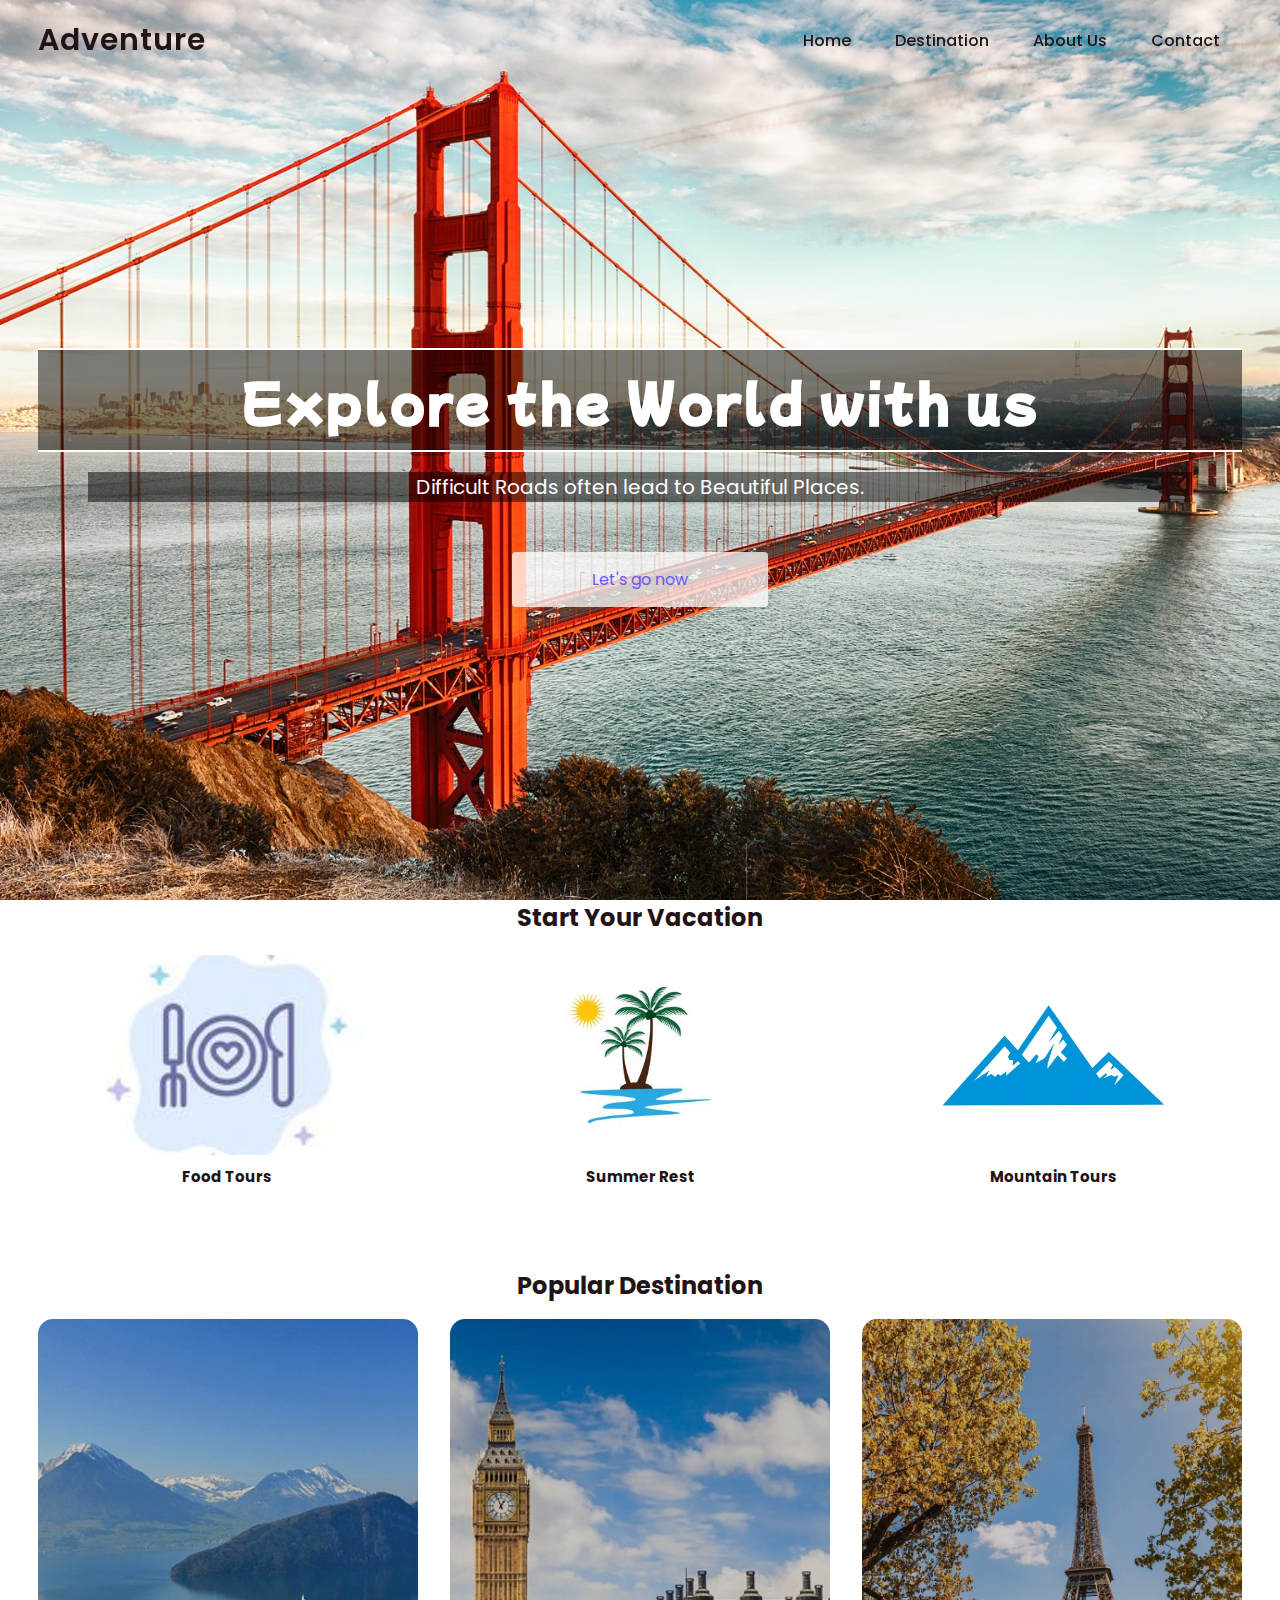
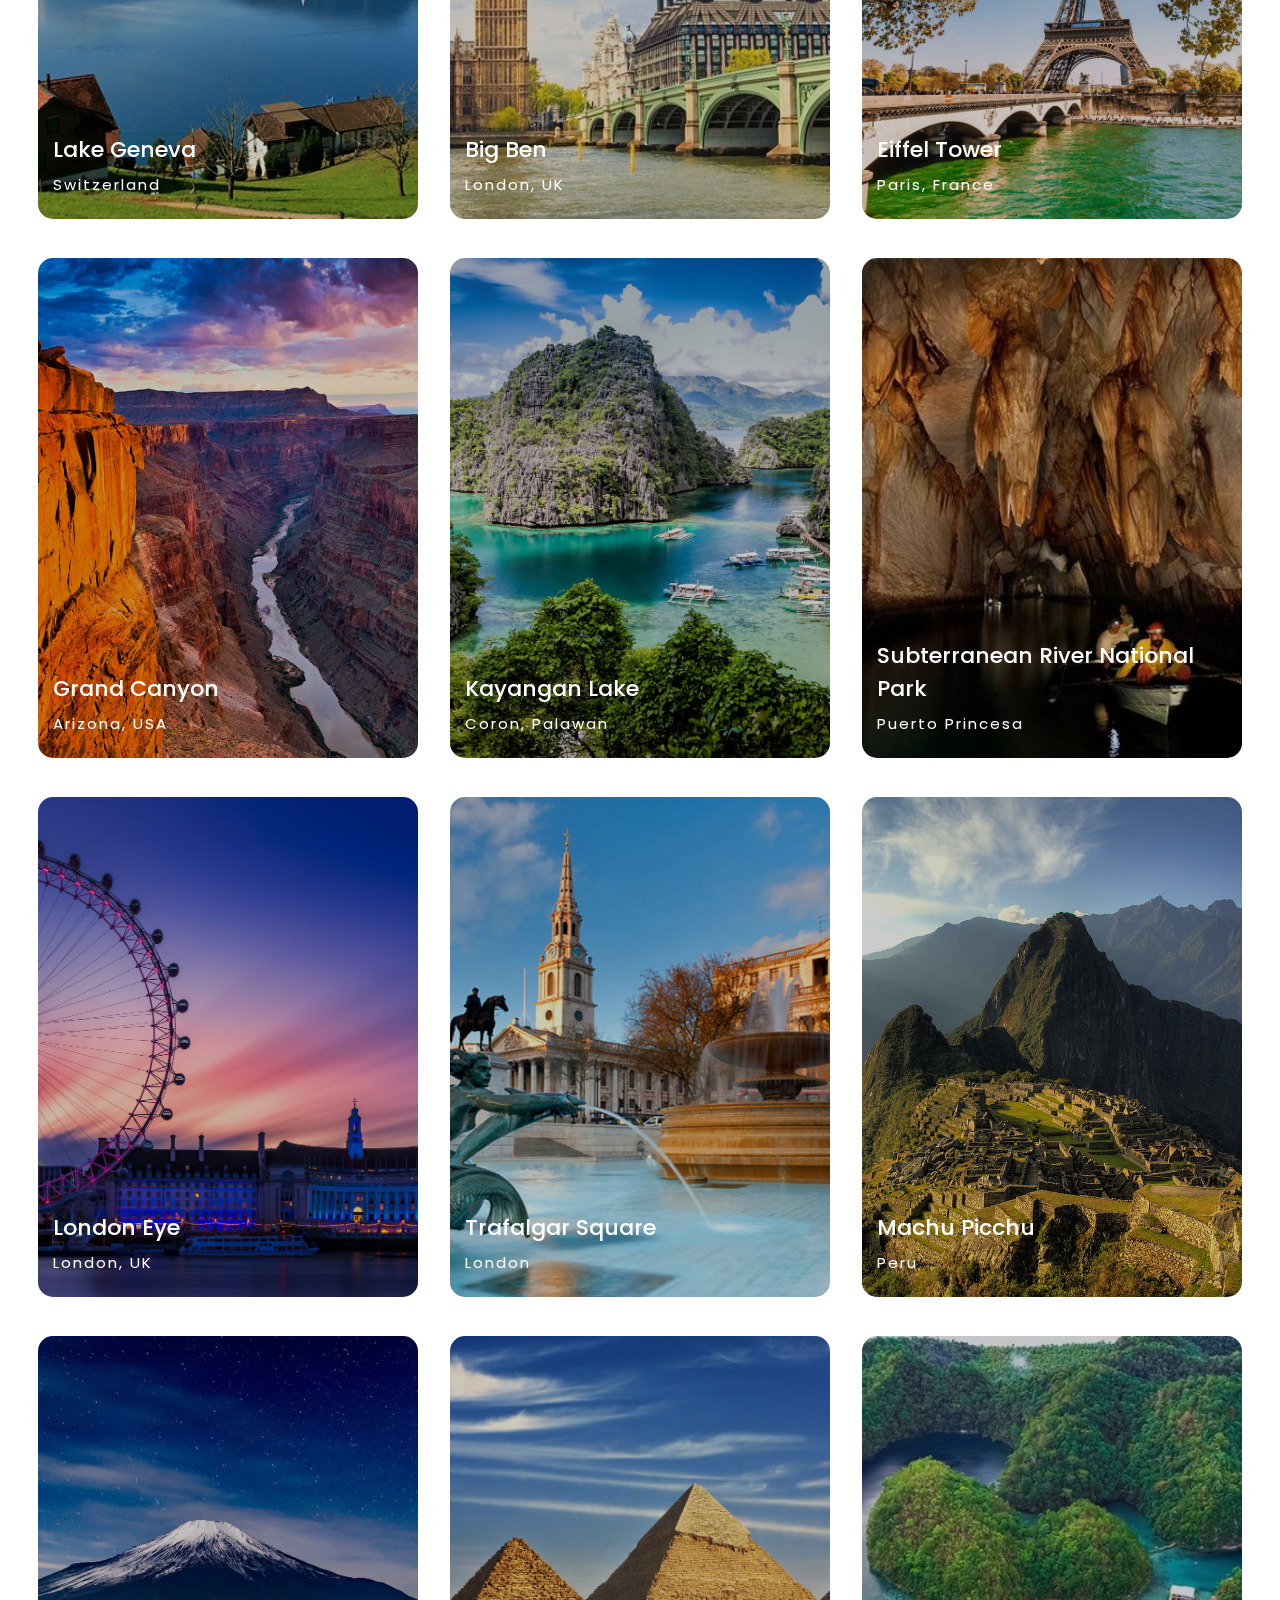
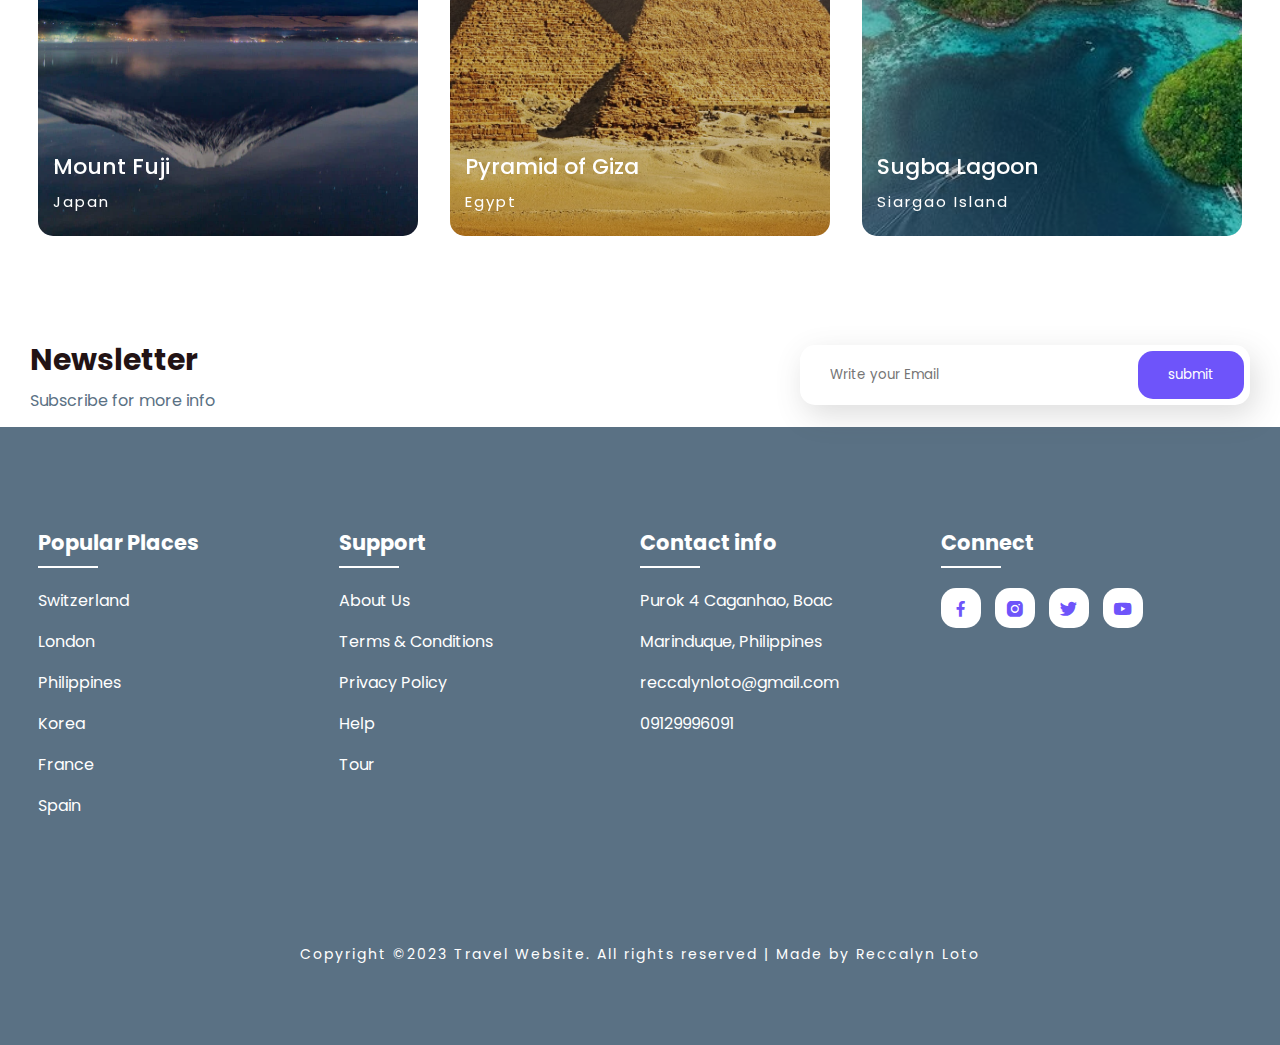
<file: index.html>
<!DOCTYPE html>
<html>
<head>
  <title>adventure</title>
  <meta charset="utf-8">
  <meta name="viewport" content="width=device-width, initial-scale=1.0">
  <link rel="stylesheet" type="text/css" 
  href="css/style.css">

  <link rel="stylesheet"
  href="https://unpkg.com/boxicons@latest/css/boxicons.min.css">

  <link rel="preconnect" href="https://fonts.googleapis.com">
  <link rel="preconnect" href="https://fonts.gstatic.com" crossorigin>
  <link href="https://fonts.googleapis.com/css2?family=Mochiy+Pop+One&family=Paytone+One&family=Poppins:ital,wght@0,100;0,200;0,300;0,400;0,700;0,900;1,100;1,200&display=swap" rel="stylesheet">

</head>
<body>
  <!--header--->
  <header>
    <a href="#" class="logo">Adventure</a>
    <div class="bx bx-menu" id="menu-icon"></div>
    <ul class="navbar">
      <li><a href="index.html">Home</a></li>
      <li><a href="destination.html">Destination</a></li>
      <li><a href="about.html">About Us</a></li>
      <li><a href="contact.html">Contact</a></li>
    </ul>
  </header>

  <section class="home" id="home">
    <div class="home-text">
      <h1>Explore the World with us</h1>
      <p>Difficult Roads often lead to Beautiful Places.</p>
      <a href="destination.html" class="home-btn">Let's go now</a>
    </div>
  </section>

  <section class="container">
    <div class="text">
      <h2>Start Your Vacation</h2>
    </div>

    <div class="row-items">
      <div class="container-box">
        <div class="container-img">
          <img src="img/food.jpg">
        </div>
        <h4>Food Tours</h4>
      </div>

      <div class="container-box">
        <div class="container-img">
          <img src="img/beach.jpg">
        </div>
        <h4>Summer Rest</h4>
      </div>

      <div class="container-box">
        <div class="container-img">
          <img src="img/mountain.jpg">
        </div>
        <h4>Mountain Tours</h4>
      </div>
    </div>
  </section>

  <!--destination--->
  <section class="destination" id="destination">
    <div class="title">
      <h2>Popular Destination</h2>
    </div>

    <div class="destination-content">
      <div class="col-content">
        <img src="img/switzerland-lake geneva.jpg">
        <h4>Lake Geneva</h4>
        <p>Switzerland</p>
      </div>

      <div class="col-content">
        <img src="img/big ben1.jpg">
        <h4>Big Ben</h4>
        <p>London, UK</p>
      </div>

      <div class="col-content">
        <img src="img/eiffel.jpg">
        <h4>Eiffel Tower</h4>
        <p>Paris, France</p>
      </div>

      <div class="col-content">
        <img src="img/grand canyon.jpg">
        <h4>Grand Canyon</h4>
        <p>Arizona, USA</p>
      </div>

      <div class="col-content">
        <img src="img/Kayangan Lakes.jpg">
        <h4>Kayangan Lake</h4>
        <p>Coron, Palawan</p>
      </div>

      <div class="col-content">
        <img src="img/puerto.jpg">
        <h4>Subterranean River National Park</h4>
        <p>Puerto Princesa</p>
      </div>

      <div class="col-content">
        <img src="img/london eye.jpg">
        <h4>London Eye</h4>
        <p>London, UK</p>
      </div>

      <div class="col-content">
        <img src="img/london-trafalgar square.jpg">
        <h4>Trafalgar Square</h4>
        <p>London</p>
      </div>

      <div class="col-content">
        <img src="img/Machu_Picchu.jpg">
        <h4>Machu Picchu</h4>
        <p>Peru</p>
      </div>

      <div class="col-content">
        <img src="img/mount fuji.jpg">
        <h4>Mount Fuji</h4>
        <p>Japan</p>
      </div>

      <div class="col-content">
        <img src="img/pyramid.jpg">
        <h4>Pyramid of Giza</h4>
        <p>Egypt</p>
      </div>

      <div class="col-content">
        <img src="img/sugba lagoon.jpg">
        <h4>Sugba Lagoon</h4>
        <p>Siargao Island</p>
      </div>
    </div>
  </section>

  <section class="newsletter">
    <div class="news-text">
      <h2>Newsletter</h2>
      <p>Subscribe for more info</p>
    </div>

    <div class="send">
      <form>
        <input type="email" placeholder="Write your Email" required>
        <input type="submit" value="submit">
      </form>
    </div>
  </section>

  <!-- Footer -->
  <section id="contact">
    <div class="footer">
      <div class="main">
        <div class="list">
          <h4>Popular Places</h4>
          <ul>
            <li><a href="#">Switzerland</a></li>
            <li><a href="#">London</a></li>
            <li><a href="#">Philippines</a></li>
            <li><a href="#">Korea</a></li>
            <li><a href="#">France</a></li>
            <li><a href="#">Spain</a></li>
          </ul>
        </div>

         <div class="list">
          <h4>Support</h4>
          <ul>
            <li><a href="#">About Us</a></li>
            <li><a href="#">Terms & Conditions</a></li>
            <li><a href="#">Privacy Policy</a></li>
            <li><a href="#">Help</a></li>
            <li><a href="#">Tour</a></li>
          </ul>
        </div>

        <div class="list">
          <h4>Contact info</h4>
          <ul>
            <li><a href="#">Purok 4 Caganhao, Boac</a></li>
            <li><a href="#">Marinduque, Philippines</a></li>
            <li><a href="#">reccalynloto@gmail.com</a></li>
            <li><a href="#">09129996091</a></li>
          </ul>
        </div>

        <div class="list">
          <h4>Connect</h4>
          <div class="social">
            <a href="#"><i class="bx bxl-facebook"></i></a>
            <a href="#"><i class="bx bxl-instagram-alt"></i></a>
            <a href="#"><i class="bx bxl-twitter"></i></a>
            <a href="#"><i class="bx bxl-youtube"></i></a>
          </div>
        </div>
      </div>
    </div>

    <div class="end-text">
      <p> Copyright ©2023 Travel Website. All rights reserved | Made by Reccalyn Loto</p>
    </div>
  </section>

  <script type="text/javascript" src="js/script.js"></script>
 
</body>
</html>
</file>
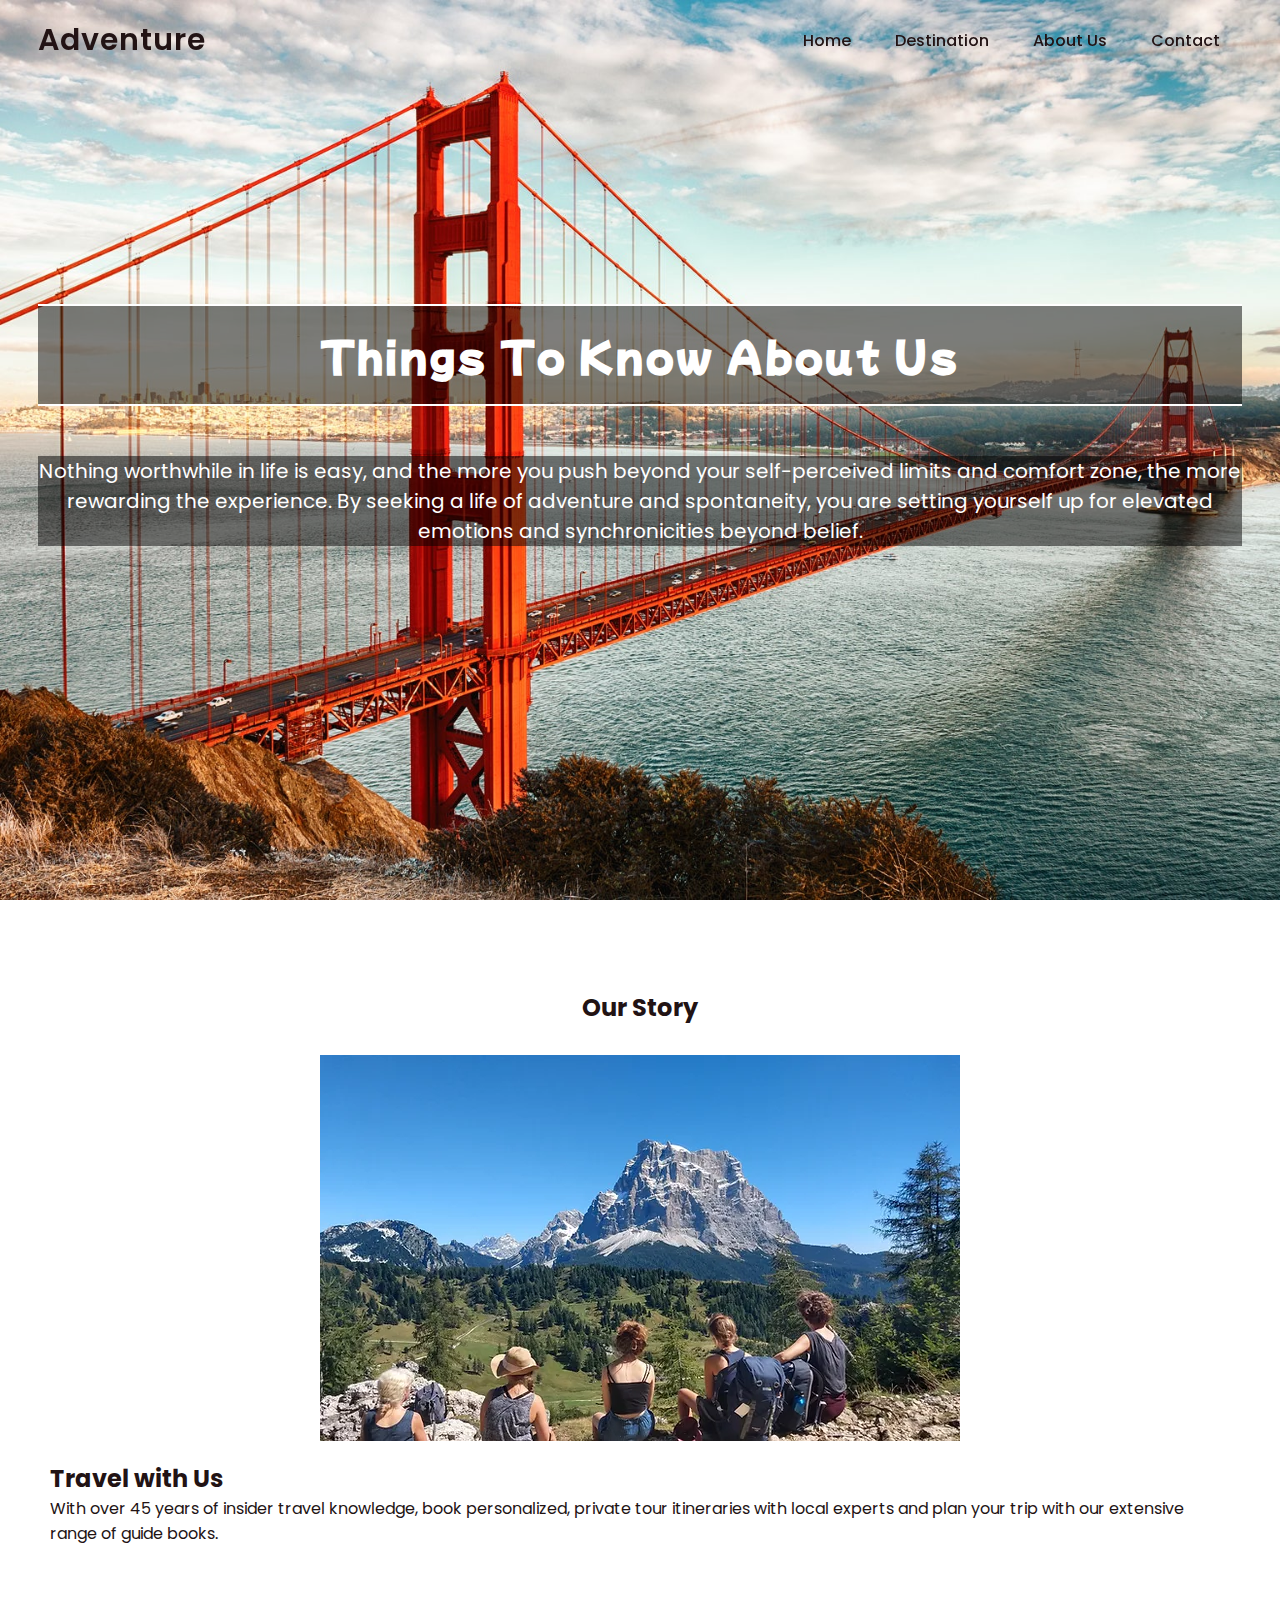
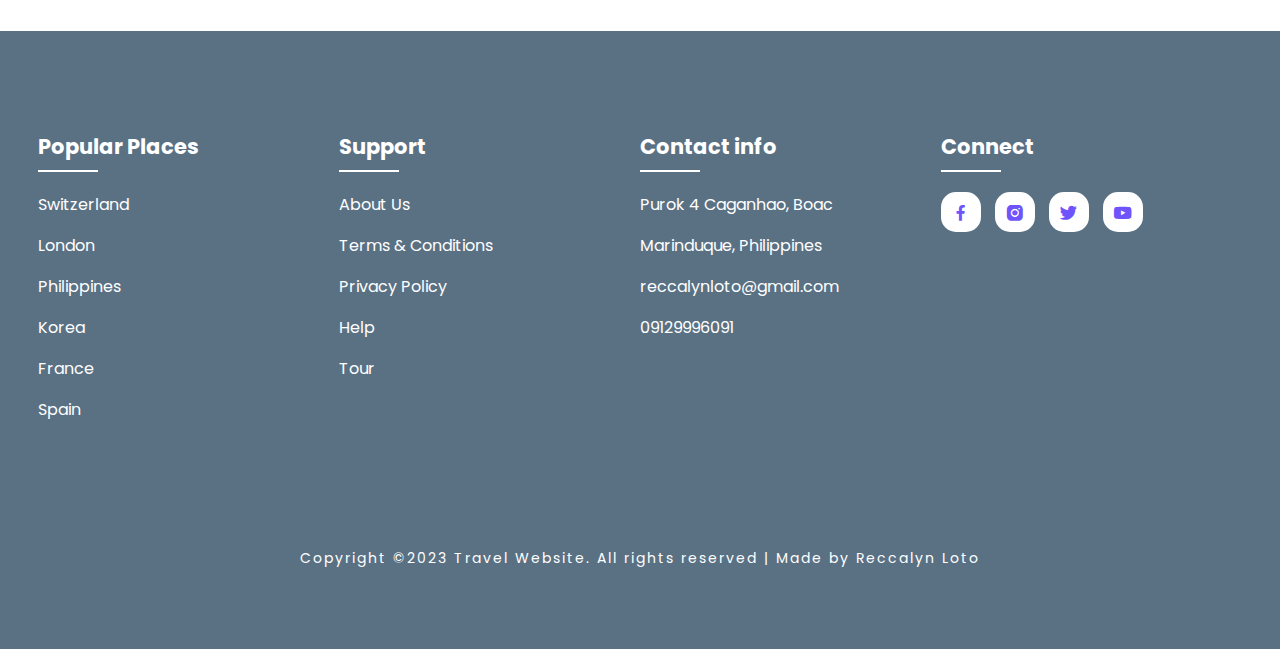
<file: about.html>
<!DOCTYPE html>
<html>
<head>
  <title>About Us</title>
  <meta charset="utf-8">
  <meta name="viewport" content="width=device-width, initial-scale=1.0">
  <link rel="stylesheet" type="text/css" 
  href="css/style.css">

  <link rel="stylesheet"
  href="https://unpkg.com/boxicons@latest/css/boxicons.min.css">

  <link rel="preconnect" href="https://fonts.googleapis.com">
  <link rel="preconnect" href="https://fonts.gstatic.com" crossorigin>
  <link href="https://fonts.googleapis.com/css2?family=Mochiy+Pop+One&family=Paytone+One&family=Poppins:ital,wght@0,100;0,200;0,300;0,400;0,700;0,900;1,100;1,200&display=swap" rel="stylesheet">

</head>
<body>
  <!--header--->
  <header>
    <a href="#" class="logo">Adventure</a>
    <div class="bx bx-menu" id="menu-icon"></div>
    <ul class="navbar">
      <li><a href="index.html">Home</a></li>
      <li><a href="destination.html">Destination</a></li>
      <li><a href="about.html">About Us</a></li>
      <li><a href="contact.html">Contact</a></li>
    </ul>
  </header>

  <section class="about" id="about">
    <div class="about-text">
      <h1>Things To Know About Us</h1>
      <p>Nothing worthwhile in life is easy, and the more you push beyond your self-perceived limits and comfort zone, the more rewarding the experience. By seeking a life of adventure and spontaneity, you are setting yourself up for elevated emotions and synchronicities beyond belief.</p>
    </div>
  </section>

  <section id="about" class="py-4">
    <div class="container">
      <div class="title-wrap">
        <h2 class="lg-title">Our Story</h2>
      </div>

      <div class="about-row">
        <div class="about-left my-2">
          <img src="img/travel.webp" alt="about img">
        </div>  
        <div class="about-right">
          <h2>Travel with Us</h2>
          <p>With over 45 years of insider travel knowledge, book personalized, private tour itineraries with local experts and plan your trip with our extensive range of guide books.</p>
        </div>
      </div>
    </div>
  </section>



  <!-- Footer -->
  <section id="contact">
    <div class="footer">
      <div class="main">
        <div class="list">
          <h4>Popular Places</h4>
          <ul>
            <li><a href="#">Switzerland</a></li>
            <li><a href="#">London</a></li>
            <li><a href="#">Philippines</a></li>
            <li><a href="#">Korea</a></li>
            <li><a href="#">France</a></li>
            <li><a href="#">Spain</a></li>
          </ul>
        </div>

         <div class="list">
          <h4>Support</h4>
          <ul>
            <li><a href="#">About Us</a></li>
            <li><a href="#">Terms & Conditions</a></li>
            <li><a href="#">Privacy Policy</a></li>
            <li><a href="#">Help</a></li>
            <li><a href="#">Tour</a></li>
          </ul>
        </div>

        <div class="list">
          <h4>Contact info</h4>
          <ul>
            <li><a href="#">Purok 4 Caganhao, Boac</a></li>
            <li><a href="#">Marinduque, Philippines</a></li>
            <li><a href="#">reccalynloto@gmail.com</a></li>
            <li><a href="#">09129996091</a></li>
          </ul>
        </div>

        <div class="list">
          <h4>Connect</h4>
          <div class="social">
            <a href="#"><i class="bx bxl-facebook"></i></a>
            <a href="#"><i class="bx bxl-instagram-alt"></i></a>
            <a href="#"><i class="bx bxl-twitter"></i></a>
            <a href="#"><i class="bx bxl-youtube"></i></a>
          </div>
        </div>
      </div>
    </div>

    <div class="end-text">
      <p> Copyright ©2023 Travel Website. All rights reserved | Made by Reccalyn Loto</p>
    </div>
  </section>

  <script type="text/javascript" src="js/script.js"></script>
 
</body>
</html>
</file>
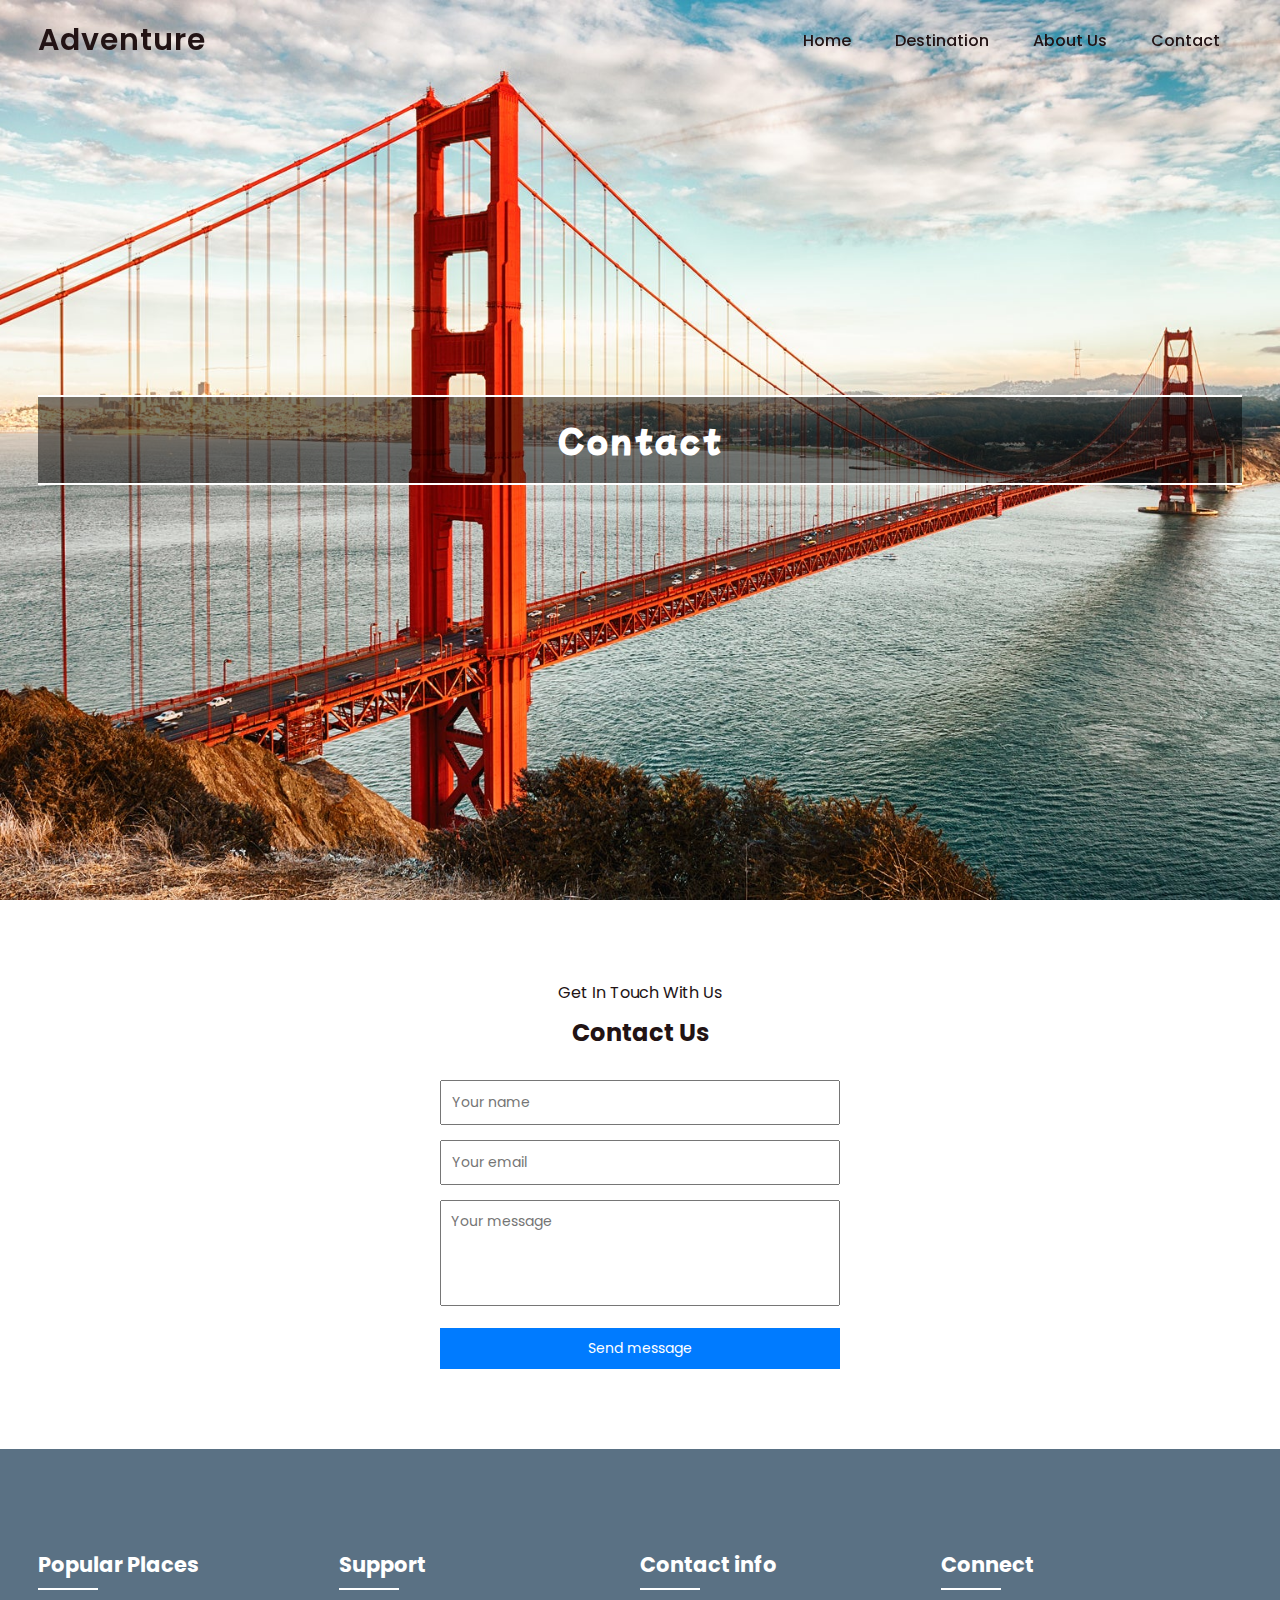
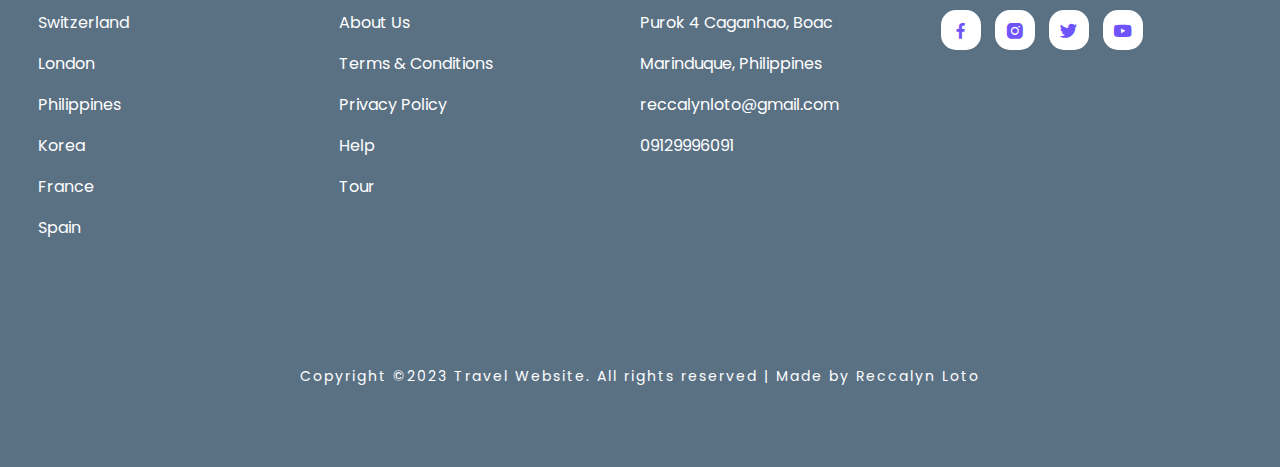
<file: contact.html>
<!DOCTYPE html>
<html>
<head>
  <title>Contact</title>
  <meta charset="utf-8">
  <meta name="viewport" content="width=device-width, initial-scale=1.0">
  <link rel="stylesheet" type="text/css" 
  href="css/style.css">

  <link rel="stylesheet"
  href="https://unpkg.com/boxicons@latest/css/boxicons.min.css">

  <link rel="preconnect" href="https://fonts.googleapis.com">
  <link rel="preconnect" href="https://fonts.gstatic.com" crossorigin>
  <link href="https://fonts.googleapis.com/css2?family=Mochiy+Pop+One&family=Paytone+One&family=Poppins:ital,wght@0,100;0,200;0,300;0,400;0,700;0,900;1,100;1,200&display=swap" rel="stylesheet">

</head>
<body>
  <!--header--->
  <header>
    <a href="#" class="logo">Adventure</a>
    <div class="bx bx-menu" id="menu-icon"></div>
    <ul class="navbar">
      <li><a href="index.html">Home</a></li>
      <li><a href="destination.html">Destination</a></li>
      <li><a href="about.html">About Us</a></li>
      <li><a href="contact.html">Contact</a></li>
    </ul>
  </header>

  <section class="cont" id="cont">
    <div class="cont-text">
      <h1>Contact</h1>
    </div>
  </section>

  <section id="cont" class="py-4">
    <div class="container">
      <div class="title-wrap">
        <span class="sm-title">Get In Touch With Us</span>
        <h2 class="lg-title">Contact Us</h2>
      </div>

      <div class="cont-row">
        <div class="cont-left">
          <form class="cont-form">
            <input type="text" class="form-control" placeholder="Your name">
            <input type="text" class="form-control" placeholder="Your email">
            <textarea rows="4" class="form-control" placeholder="Your message" style="resize: none;"></textarea>
            <input type="submit" class="btn" value="Send message">
          </form>
        </div>  
      </div>
    </div>
  </section>

  <!-- Footer -->
  <section id="contact">
    <div class="footer">
      <div class="main">
        <div class="list">
          <h4>Popular Places</h4>
          <ul>
            <li><a href="#">Switzerland</a></li>
            <li><a href="#">London</a></li>
            <li><a href="#">Philippines</a></li>
            <li><a href="#">Korea</a></li>
            <li><a href="#">France</a></li>
            <li><a href="#">Spain</a></li>
          </ul>
        </div>

         <div class="list">
          <h4>Support</h4>
          <ul>
            <li><a href="#">About Us</a></li>
            <li><a href="#">Terms & Conditions</a></li>
            <li><a href="#">Privacy Policy</a></li>
            <li><a href="#">Help</a></li>
            <li><a href="#">Tour</a></li>
          </ul>
        </div>

        <div class="list">
          <h4>Contact info</h4>
          <ul>
            <li><a href="#">Purok 4 Caganhao, Boac</a></li>
            <li><a href="#">Marinduque, Philippines</a></li>
            <li><a href="#">reccalynloto@gmail.com</a></li>
            <li><a href="#">09129996091</a></li>
          </ul>
        </div>

        <div class="list">
          <h4>Connect</h4>
          <div class="social">
            <a href="#"><i class="bx bxl-facebook"></i></a>
            <a href="#"><i class="bx bxl-instagram-alt"></i></a>
            <a href="#"><i class="bx bxl-twitter"></i></a>
            <a href="#"><i class="bx bxl-youtube"></i></a>
          </div>
        </div>
      </div>
    </div>

    <div class="end-text">
      <p> Copyright ©2023 Travel Website. All rights reserved | Made by Reccalyn Loto</p>
    </div>
  </section>

  <script type="text/javascript" src="js/script.js"></script>
 
</body>
</html>
</file>
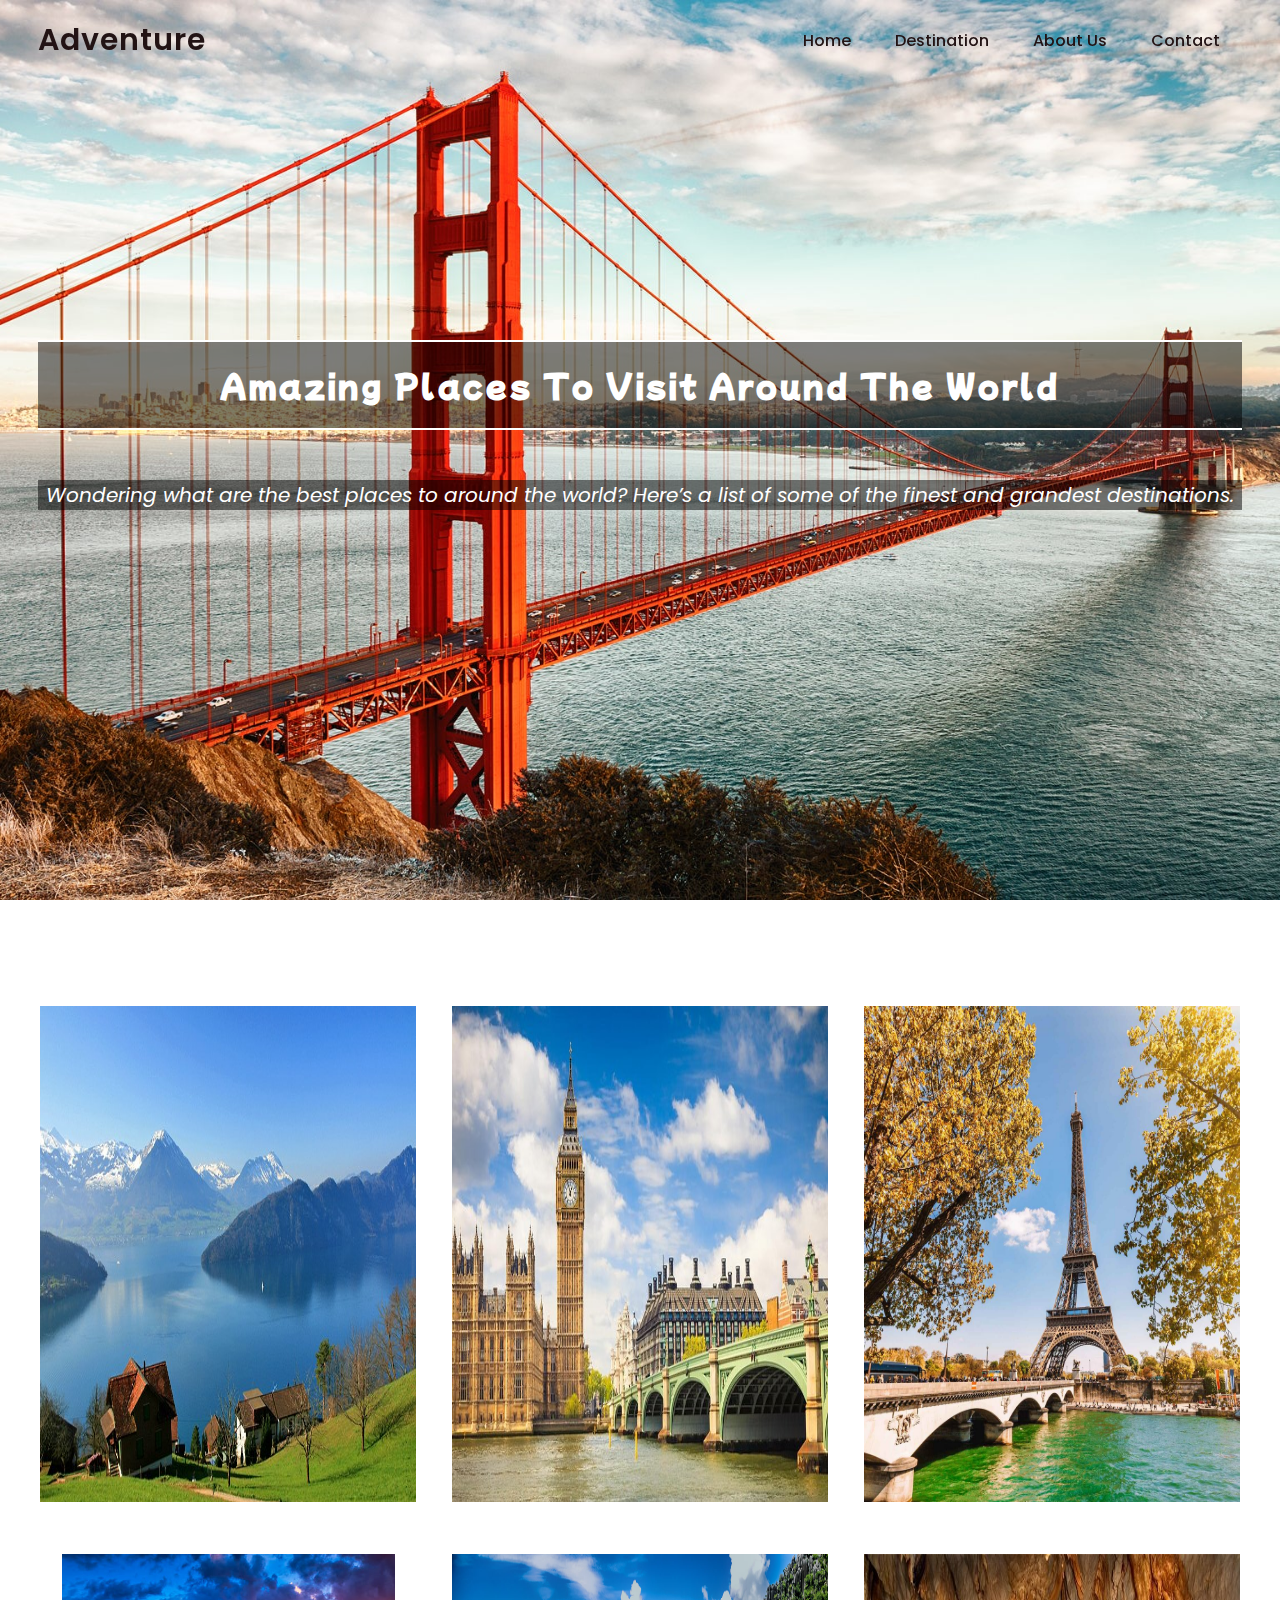
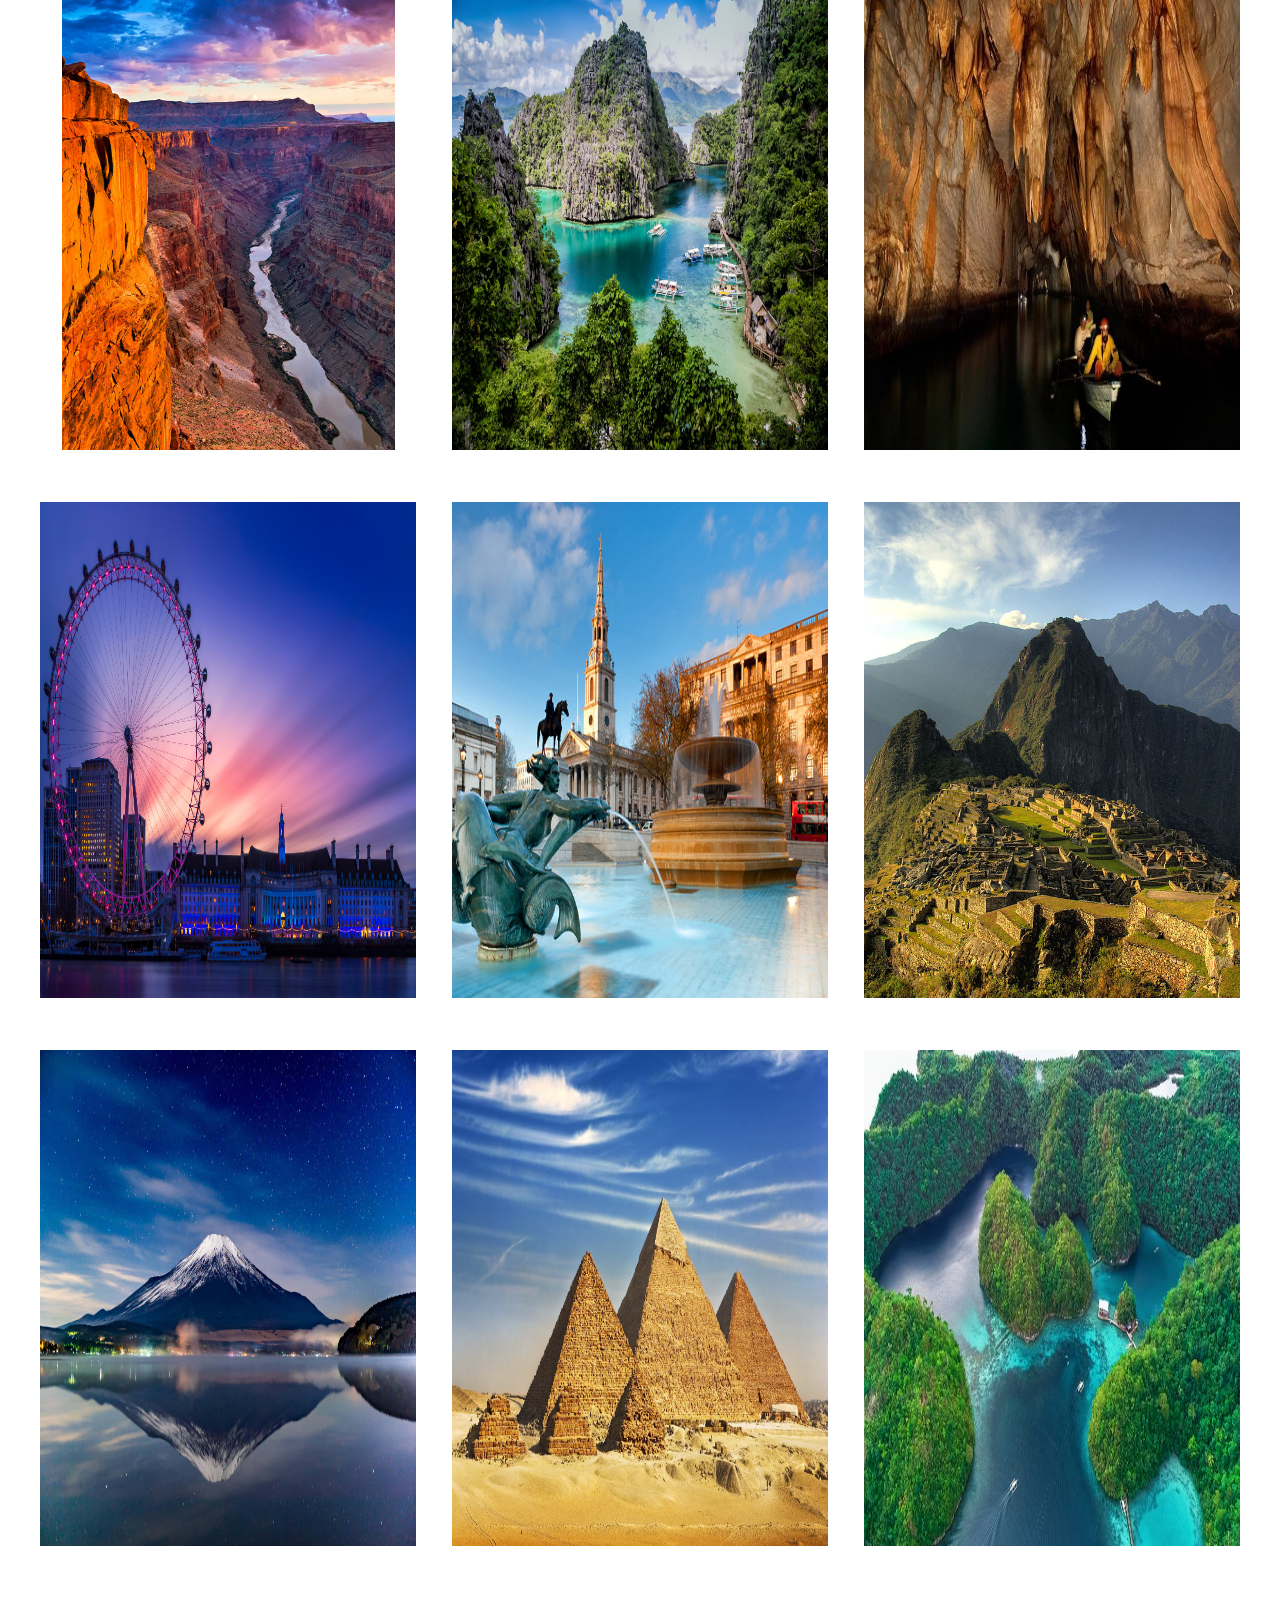
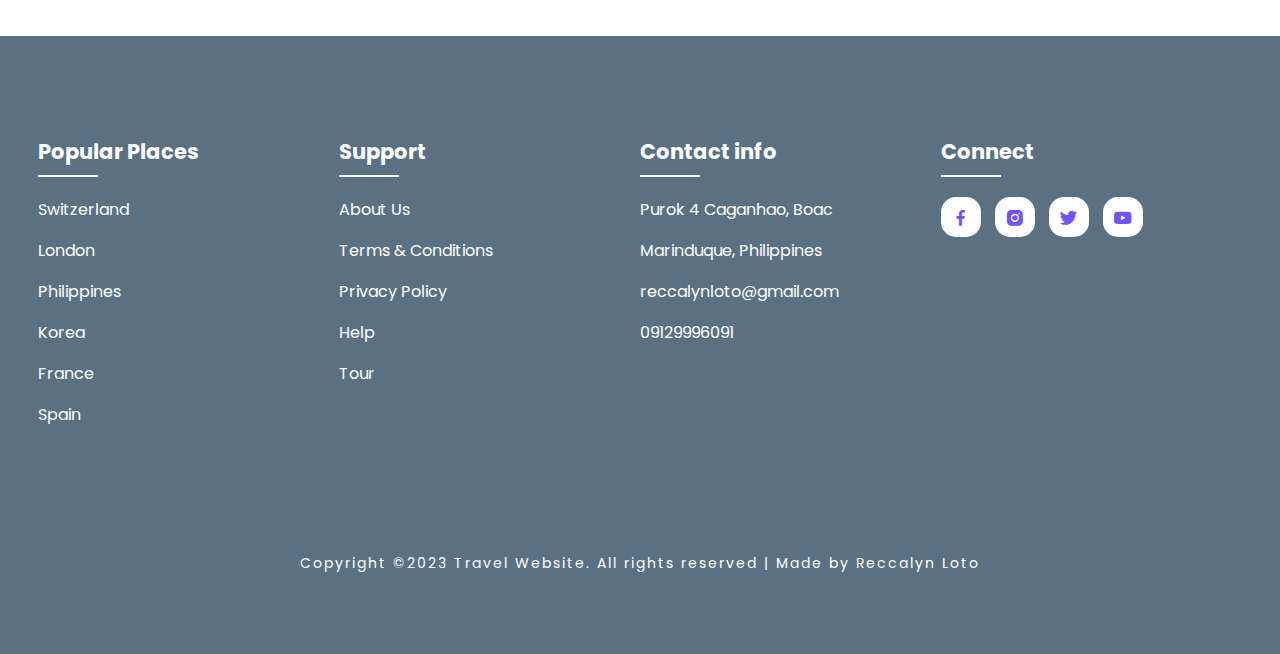
<file: destination.html>
<!DOCTYPE html>
<html>
<head>
  <title>destination</title>
  <meta charset="utf-8">
  <meta name="viewport" content="width=device-width, initial-scale=1.0">
  <link rel="stylesheet" type="text/css" 
  href="css/style.css">

  <link rel="stylesheet"
  href="https://unpkg.com/boxicons@latest/css/boxicons.min.css">

  <link rel="preconnect" href="https://fonts.googleapis.com">
  <link rel="preconnect" href="https://fonts.gstatic.com" crossorigin>
  <link href="https://fonts.googleapis.com/css2?family=Mochiy+Pop+One&family=Paytone+One&family=Poppins:ital,wght@0,100;0,200;0,300;0,400;0,700;0,900;1,100;1,200&display=swap" rel="stylesheet">

</head>
<body>
  <!--header--->
  <header>
    <a href="#" class="logo">Adventure</a>
    <div class="bx bx-menu" id="menu-icon"></div>
    <ul class="navbar">
      <li><a href="index.html">Home</a></li>
      <li><a href="destination.html">Destination</a></li>
      <li><a href="about.html">About Us</a></li>
      <li><a href="contact.html">Contact</a></li>
    </ul>
  </header>

  <section class="explore" id="explore">
    <div class="explore-text">
      <h2>Amazing Places To Visit Around The World</h2>
      <p><i>Wondering what are the best places to around the world? Here’s a list of some of the finest and grandest destinations.</i></p>
    </div>
  </section>

  <section>
  <div class="descontainer">
    <div class="box">
      <div class="imgbox">
        <img src="img/switzerland-lake geneva.jpg">
      </div>
      <div class="details">
        <div class="content">
        <h2>Lake Geneva, Switzerland</h2>
        <p>Want to take a break from the crowded cities and places to visit in Switzerland? Then, explore Lake Geneva, Europe's largest Alpine lake, straddles the Swiss/French border, and laps at the shores of some of Switzerland's most popular cities.
        </p>
        <a href="#">Find out More</a>
        </div>
      </div>
    </div>
    <div class="box">
      <div class="imgbox">
        <img src="img/big ben1.jpg">
      </div>
      <div class="details">
        <div class="content">
        <h2>Big Ben, London</h2>
        <p>A tower clock known for its accuracy and for its massive hour bell. Strictly speaking, the name refers only to the bell, which weighs 15.1 tons (13.7 metric tons), but it is commonly associated with the whole clock tower at the northern end of the Houses of Parliament, in the London borough of Westminster.
        </p>
        <a href="#">Find out More</a>
        </div>
      </div>
    </div>
    <div class="box">
      <div class="imgbox">
        <img src="img/eiffel.jpg">
      </div>
      <div class="details">
        <div class="content">
        <h2>Eiffel Tower, Paris</h2>
        <p>Praised for its postcard-perfect scenery, come and discover the Eiffel Tower on the only trip to the top of its kind in Europe, and let pure emotions carry you from the esplanade to the top.
        </p>
        <a href="#">Find out More</a>
        </div>
      </div>
    </div>
    <div class="box">
      <div class="imgbox">
        <img src="img/grand canyon.jpg">
      </div>
      <div class="details">
        <div class="content">
        <h2>Grand Canyon, Arizona</h2>
        <p>One of the dream places to visit in Arizona. Its overwhelming size and its intricate and colorful landscape make it without question one of the seven marvels of the natural world.
        </p>
        <a href="#">Find out More</a>
        </div>
      </div>
    </div>
    <div class="box">
      <div class="imgbox">
        <img src="img/Kayangan Lakes.jpg">
      </div>
      <div class="details">
        <div class="content">
        <h2>Kayangan Lake, Palawan</h2>
        <p> a crystal-clear freshwater lake in Coron, featuring underwater rock formations, caves and islets. It’s a popular spot for photographers, for fairly obvious reasons, and is said to be the cleanest lake in all of the Philippines. The water is so clear that you can often see down to a depth of 10 metres, enabling even non-swimmers to see the untouched rock formations from viewpoints around the lake.
        </p>
        <a href="#">Find out More</a>
        </div>
      </div>
    </div>
    <div class="box">
      <div class="imgbox">
        <img src="img/puerto.jpg">
      </div>
      <div class="details">
        <div class="content">
        <h2>Subterranean River National Park, Palawan</h2>
        <p>Blessed with a wealth of pocket caves and eye-catching beaches, Puerto Princesa is Mother Nature’s way of showing off her grand and supreme beauty. With its sunning inlets, clear waters vibrant beaches, Puerto Princesa indeed has one of the beautiful seascapes in the world.
        </p>
        <a href="#">Find out More</a>
        </div>
      </div>
    </div>
    <div class="box">
      <div class="imgbox">
        <img src="img/london eye.jpg">
      </div>
      <div class="details">
        <div class="content">
        <h2>London Eye, London</h2>
        <p>The Millennium Wheel, is a cantilevered observation wheel on the South Bank of the River Thames in London. It is Europe's tallest cantilevered observation wheel, and the most popular paid tourist attraction in the United Kingdom with over three million visitors annually. It has made many appearances in popular culture.
        </p>
        <a href="#">Find out More</a>
        </div>
      </div>
    </div>
    <div class="box">
      <div class="imgbox">
        <img src="img/london-trafalgar square.jpg">
      </div>
      <div class="details">
        <div class="content">
        <h2>Trafalgar Square, London</h2>
        <p>Public square that features some of London’s top attractions, from galleries and historic buildings to statues and monuments. It also plays host to a range of events throughout the year that are supported by the Greater London Authority, who manage the square.
        </p>
        <a href="#">Find out More</a>
        </div>
      </div>
    </div>
    <div class="box">
      <div class="imgbox">
        <img src="img/Machu_Picchu.jpg">
      </div>
      <div class="details">
        <div class="content">
        <h2>Machu Picchu, Peru</h2>
        <p>Why should you pay a visit to Machu Picchu? Often referred to as the "Lost City of the Incas", it is the most familiar icon of the Inca Empire.
        </p>
        <a href="#">Find out More</a>
        </div>
      </div>
    </div>
    <div class="box">
      <div class="imgbox">
        <img src="img/mount fuji.jpg">
      </div>
      <div class="details">
        <div class="content">
        <h2>Mount Fuji, Japan</h2>
        <p> It is not surprising that the nearly perfectly shaped volcano has been worshiped as a sacred mountain and experienced big popularity among artists and common people throughout the centuries.
        </p>
        <a href="#">Find out More</a>
        </div>
      </div>
    </div>
    <div class="box">
      <div class="imgbox">
        <img src="img/pyramid.jpg">
      </div>
      <div class="details">
        <div class="content">
        <h2>Pyramid of Giza, Egypt</h2>
        <p>For the ultimate throwback adventure in Egypt, visit Pyramid of Giza – the last of the ancient Seven Wonders of the World. A delight for culture vultures and history junkies, Egypt is a unique and historic destination that rightfully deserves a spot on your bucket list.
        </p>
        <a href="#">Find out More</a>
        </div>
      </div>
    </div>
    <div class="box">
      <div class="imgbox">
        <img src="img/sugba lagoon.jpg">
      </div>
      <div class="details">
        <div class="content">
        <h2>Sugba Lagoon, Siargao Island</h2>
        <p>Sugba Lagoon is truly one of the most beautiful places in the Philippines and the most popular way to visit is via a day trip from the stunning island of Siargao. So to help you plan your visit to Sugba lagoon, I’ve put together this complete guide which will take you through getting there and how to visit via an organized tour.
        </p>
        <a href="#">Find out More</a>
        </div>
      </div>
    </div>
  </section>
    
  <!-- Footer -->
  <section id="contact">
    <div class="footer">
      <div class="main">
        <div class="list">
          <h4>Popular Places</h4>
          <ul>
            <li><a href="#">Switzerland</a></li>
            <li><a href="#">London</a></li>
            <li><a href="#">Philippines</a></li>
            <li><a href="#">Korea</a></li>
            <li><a href="#">France</a></li>
            <li><a href="#">Spain</a></li>
          </ul>
        </div>

         <div class="list">
          <h4>Support</h4>
          <ul>
            <li><a href="#">About Us</a></li>
            <li><a href="#">Terms & Conditions</a></li>
            <li><a href="#">Privacy Policy</a></li>
            <li><a href="#">Help</a></li>
            <li><a href="#">Tour</a></li>
          </ul>
        </div>

        <div class="list">
          <h4>Contact info</h4>
          <ul>
            <li><a href="#">Purok 4 Caganhao, Boac</a></li>
            <li><a href="#">Marinduque, Philippines</a></li>
            <li><a href="#">reccalynloto@gmail.com</a></li>
            <li><a href="#">09129996091</a></li>
          </ul>
        </div>

        <div class="list">
          <h4>Connect</h4>
          <div class="social">
            <a href="#"><i class="bx bxl-facebook"></i></a>
            <a href="#"><i class="bx bxl-instagram-alt"></i></a>
            <a href="#"><i class="bx bxl-twitter"></i></a>
            <a href="#"><i class="bx bxl-youtube"></i></a>
          </div>
        </div>
      </div>
    </div>

    <div class="end-text">
      <p> Copyright ©2023 Travel Website. All rights reserved | Made by Reccalyn Loto</p>
    </div>
  </section>

  <script type="text/javascript" src="js/script.js"></script>
 
</body>
</html>
</file>
<file: css/style.css>
/* External css */

*{
	margin: 0;
	padding: 0;
	box-sizing: border-box;
	font-family: 'Poppins', sans-serif;
	text-decoration: none;
	list-style: none;
	scroll-behavior: smooth;
}

:root{
	--bg-color: #fff;
	--text-color: #221314;
	--second-color: #5a7184;
	--main-color: #6e54fa;
	--big-font: 3rem;
	--h2-font: 3rem;
	--p-font: 1.1rem;
}

body{
	background: var(--bg-color);
	color: var(--text-color);
}

header{
	position: fixed;
	top: 0;
	right: 0;
	width: 100%;
	z-index: 1000;
	display: flex;
	align-items: center;
	justify-content: space-between;
	background: transparent;
	padding: 30px 18%;
	transition: ease .40s;
}

.logo{
	font-size: 30px;
	font-weight: 600;
	letter-spacing: 1px;
	color: var(--text-color);
}

.navbar{
	display: flex;
}

.navbar a{
	color: var(--text-color);
	font-size: var(--p-font);
	font-weight: 500;
	padding: 10px 22px;
	border-radius: 4px;
	transition: ease .40s;
}

.navbar a:hover{
	background: var(--second-color);
	color: var(--bg-color);
	box-shadow: 5px 10px 30px rgb(85 85 85 / 20%);
	border-radius: 4px;
}

#menu-icon{
	color: var(--text-color);
	font-size: 35px;
	z-index: 10001;
	cursor: pointer;
	display: none;
}

section{
	padding: 80px 18%;
}

.home{
	position: relative;
	width: 100%;
	height: 100vh;
	background: url(../img/bridge.jpg);
	background-size: cover;
	background-position: center;
	display: grid;
	grid-template-columns: repeat(1, 1fr);
	align-items: center;
}

.home-text h1{
	font-size: 50px;
	line-height: 1.2;
	color: var(--bg-color);
	font-family: 'Mochiy Pop One', sans-serif;
	letter-spacing: 3px;
	margin-bottom: 20px;
	text-align: center;
	background: rgba(0,0,0,.5);
	padding: 20px;
	align-content: center;
	border-bottom: 2px solid #fff;
	border-top: 2px solid #fff;
}

.home-text p{
	color: white;
	font-size: 20px;
	font-weight: 38px;
	margin-bottom: 50px;
	text-align: center;
	background: rgba(0,0,0,.5);
	margin-left: 50px;
	margin-right: 50px;
}

.home-btn{
	display: inline-block;
	font-size: 16px;
	padding: 15px 30px;
	background: #ffffffbf;
	color: var(--main-color);
	border-radius: 4px;
	transition: ease .40s;
	left: 40%;
	right: 40%;
	text-align: center;
	position: absolute;
}

.home-btn:hover{
	background: var(--bg-color);
	transform: scale(1.1);
}

header.sticky{
	background: skyblue;
	padding: 10px 18%;
	box-shadow: rgba(33, 35, 38, 0.1) 0px 10px 10px -10px;
}

.sticky .logo{
	color: var(--text-color);
}

.sticky .navbar a{
	color: var(--text-color);
}

.container {
  width: 100%;
  max-width: 960px;
  margin: 0 auto;
  padding: 20px;
}

.text {
  text-align: center;
  margin-bottom: 20px;
}

.row-items {
  display: flex;
  justify-content: space-between;
}

.container-box {
  flex-basis: 30%;
  text-align: center;
}

.container-img {
  width: 100%;
  height: 200px;
  overflow: hidden;
  margin-bottom: 10px;
}

.container-img img {
  width: 100%;
  height: 100%;
  object-fit: cover;
}

.container-box h4 {
  margin-bottom: 8;
  font-size: 15px;
}

.container-box:hover{
	box-shadow: 5px 30px 56.1276px rgb(55 55 55 / 12%);
	border: 1px solid transparent;
	transform: translateY(-3px);
}

.title h2{
  text-align: center;
}

.destination-content{
	display: grid;
	grid-template-columns: repeat(auto-fit, minmax(340px, auto));
	grid-gap: 2rem;
	align-items: center;
	margin-top: 1rem;
}

.col-content{
	position: relative;
}

.col-content img{
	width: 100%;
	height: 500px;
	object-fit: cover;
	border-radius: 15px;
	filter: brightness(80%);
	transition: all .3s cubic-bezier(.495, .05, .55, .95);
	will-change: filter;
}

.col-content h4{
	position: absolute;
	font-size: 22px;
	font-weight: 500;
	color: var(--bg-color);
	left: 15px;
	bottom: 60px;
}

.col-content p{
	position: absolute;
	font-size: 15px;
	color: var(--bg-color);
	left: 15px;
	bottom: 30px;
	letter-spacing: 2px;
}

.col-content img:hover{
	filter: brightness(100%) hue-rotate(45deg);
	transform: scale(1.04);
	cursor: pointer;
}

/* destination */
.explore{
	position: relative;
	width: 100%;
	height: 100vh;
	background: url(../img/bridge.jpg);
	background-size: cover;
	background-position: center;
	display: grid;
	grid-template-columns: repeat(1, 1fr);
	align-items: center;
}

.explore-text h2{
	font-size: 30px;
	line-height: 1.2;
	color: var(--bg-color);
	font-family: 'Mochiy Pop One', sans-serif;
	letter-spacing: 3px;
	margin-bottom: 50px;
	text-align: center;
	background: rgba(0,0,0,.5);
	padding: 25px;
	align-content: center;
	border-bottom: 2px solid #fff;
	border-top: 2px solid #fff;
}

.explore-text p{
	color: white;
	font-size: 20px;
	font-weight: 38px;
	margin-bottom: 50px;
	text-align: center;
	background: rgba(0,0,0,.5);
}

.descontainer {
	width: 100%;
	min-height: 100px;
	background: transparent;
	margin: 10px auto 0;
	display: grid;
	grid-template-columns: repeat(auto-fit, minmax(340px, auto));
	grid-gap: 2rem;
	align-items: center;
	margin-top: 1rem;
}
.descontainer2 {
	width: 100%;
	min-height: 100px;
	background-color: rgba(0,0,0,.5);  
	margin: 100px auto 0;
	display: flex;
	flex-direction: row;
	flex-wrap: wrap;
}
.descontainer3 {
	width: 100%;
    height: 100px;
	background-color: rgba(255,255,255,.5); 
	position: absolute;
	margin-top: 25px;
	margin-left: 25px;
	border-top-right-radius:20px;
	border-bottom-left-radius:20px;
}
.descontainer3 {
	font-family: Century Gothic;
	color:rgba(0,0,0,.8);
	text-align: center;

}
.letter {
	margin-top: -25px;
}
.letter p{
	font-style: italic;
}
.descontainer3 img{

	width: 100%;
	height: 500px;
	object-fit: cover;

}
.descontainer4 {
	width: 100%;
    height: 100px;
	background-color: rgba(255,255,255,.5); 
	position: absolute;
	margin-top: 25px;
	margin-left: 25px;
	position: absolute;
	transform: translate(52%,-0%);
	text-align: center;
	font-size: 30px;
	font-family: Century Gothic;

}
.descontainer .box {
	position: relative;
	border: 2px solid #fff;
	overflow: hidden;
	height:500px;
	box-sizing: border-box;
	display: flex;
	margin: 8px auto;
}
.descontainer .box .imgbox {
	position: relative;
	overflow: hidden;
}

.descontainer .box .imgbox img{
	width: 100%;
	height: 500px;
	transition: transform 2s;

}
.descontainer .box:hover .imgbox img {
	transform: scale(1.2);
}
.descontainer .box .details {
	position: absolute;
	top: 10px;
	left: 10px;
	right: 10px;
	bottom: 10px;
	background: rgba(0,0,0,.8);
	transform: scale(0);
	transition: .8s;

}
.descontainer .box:hover .details{
	transform: scaleY(1);
}
.descontainer .box .details .content {
	position: absolute;
	top: 50%;
	transform: translateY(-50%);
	text-align: center;
	padding: 15px;
	color: #fff;
}
.descontainer .box .details .content h2 {
	margin: 0;
	padding: 0;
	font-size: 20px;
	color: #ff0;
}
.descontainer .box .details .content p {
	margin:10px 0 0;
	padding: 0;
	
}
.descontainer .box .details .content a {
	color: #ff0;
}

/* about */
.about{
	position: relative;
	width: 100%;
	height: 100vh;
	background: url(../img/bridge.jpg);
	background-size: cover;
	background-position: center;
	display: grid;
	grid-template-columns: repeat(1, 1fr);
	align-items: center;
}

.about-text h1{
	font-size: 40px;
	line-height: 1.2;
	color: var(--bg-color);
	font-family: 'Mochiy Pop One', sans-serif;
	letter-spacing: 3px;
	margin-bottom: 50px;
	text-align: center;
	background: rgba(0,0,0,.5);
	padding: 25px;
	align-content: center;
	border-bottom: 2px solid #fff;
	border-top: 2px solid #fff;
}

.about-text p{
	color: white;
	font-size: 20px;
	font-weight: 38px;
	margin-bottom: 50px;
	text-align: center;
	background: rgba(0,0,0,.5);
}

.about-row {
    display: flex;
    flex-direction: row;
    align-items: center;
    justify-content: space-between;
  }

 .about-left {
  margin-top: 2px;
}

.about-left img {
  display: block;
  max-width: 100%;
  height: auto;
}

.about-right h2 {
  margin-top: 20px;
}

.about-right p {
  margin-bottom: 5px;
}


  /* contact */
.cont{
	position: relative;
	width: 100%;
	height: 100vh;
	background: url(../img/bridge.jpg);
	background-size: cover;
	background-position: center;
	display: grid;
	grid-template-columns: repeat(1, 1fr);
	align-items: center;
}

.cont-text h1{
	font-size: 30px;
	line-height: 1.2;
	color: var(--bg-color);
	font-family: 'Mochiy Pop One', sans-serif;
	letter-spacing: 3px;
	margin-bottom: 20px;
	text-align: center;
	background: rgba(0,0,0,.5);
	padding: 25px;
	align-content: center;
	border-bottom: 2px solid #fff;
	border-top: 2px solid #fff;
}

.container {
  max-width: 1200px;
  margin: 0 auto;
  padding: 0 20px;
}

.title-wrap {
  text-align: center;
  margin-bottom: 30px;
}

.sm-title {
  font-size: 16px;
}

.lg-title {
  font-size: 32px;
  margin-top: 10px;
}

.cont-row {
  display: flex;
  justify-content: center;
}

.cont-form {
  max-width: 400px;
}

.form-control {
  width: 100%;
  padding: 10px;
  margin-bottom: 15px;
}

textarea.form-control {
  resize: vertical;
}

.btn {
  display: block;
  width: 100%;
  padding: 10px;
  background-color: #007bff;
  color: #fff;
  border: none;
  cursor: pointer;
}

.newsletter{
	display: flex;
	flex-wrap: wrap;
	align-items: center;
	justify-content: space-between;
	grid-gap: 3rem;
	padding: 14px 30px;
}

.news-text h2{
	font-size: 30px;
	margin-bottom: 5px;
}

.news-text p{
	font-size: var(--p-font);
	color: var(--second-color);
}

.newsletter form{
	max-width: 100%;
	width: 450px;
	position: relative;
}

.newsletter form input:first-child{
	display: inline-block;
	width: 100%;
	padding: 20px 150px 20px 30px;
	box-shadow: 5px 10px 30px rgba(85 85 85 / 20%);
	outline: none;
	border: none;
	border-radius: 15px;
}

.newsletter form input:last-child{
	display: inline-block;
	position: absolute;
	outline: none;
	border: none;
	border-radius: 15px;
	padding: 14px 30px;
	background: var(--main-color);
	color: var(--bg-color);
	top: 6px;
	right: 6px;
	cursor: pointer;
}

#contact{
	background: var(--second-color);
}

.main{
	display: flex;
	flex-wrap: wrap;
}

.footer{
	padding: 20px 0;
}

.list{
	width: 25%;
}

.list h4{
	font-size: 21px;
	color: var(--bg-color);
	margin-bottom: 30px;
	position: relative;
}

.list h4:before{
	content: "";
	position: absolute;
	height: 2px;
	width: 60px;
	left: 0;
	bottom: -10px;
	background: var(--bg-color);
}

.list ul li:not(last-child){
	margin-bottom: 16px;
}

.list ul li a{
	color: white;
	font-size: var(--p-font);
	display: block;
	transition: .3s;
}

.list ul li a:hover{
	color: var(--text-color);
	transform: scale(1.06);
}

.list .social a{
	height: 40px;
	width: 40px;
	background: white;
	color: var(--main-color);
	display: inline-flex;
	align-items: center;
	justify-content: center;
	font-size: 21px;
	border-radius: 15px;
	transition: .3s;
	margin-right: 10px;
}

.list .social a:hover{
	transform: scale(1.1);
}

.end-text{
	text-align: center;
	padding-top: 90px;
}

.end-text p{
	color: white;
	font-size: 14px;
	letter-spacing: 2px;
}

@media (max-width: 1400px){
	header{
		padding: 17px 3%;
		transition: .2s;
	}
	header.sticky{
		padding: 10px 3%;
		transition: .2s;
	}
	section{
		padding: 80px 3%;
		transition: .2s;
	}
	:root{
		--big-font: 4rem;
		--h2-font: 2.3rem;
		--p-font: 1rem;
		transition: .2s;
	}
}

@media (max-width: 1040px){
	#menu-icon{
		display: block;
	}
	.stick #menu-icon{
		color: black;
	}
	.home{
		height: 100vh;
	}
	.navbar{
		position: absolute;
		top: 0;
		right: -100%;
		width: 270px;
		height: 120vh;
		background: skyblue;
		display: flex;
		flex-direction: column;
		align-items: center;
		padding: 150px 30px;
		transition: 0.5s all;
	}
	.navbar a{
		display: block;
		margin: 1.2rem 0;
	}
	.sticky .navbar a{
		color: black;
	}
	.navbar a:hover{
		color: white;
	}
	.open{
		right: 0;
	}
	.list{
		width: 50%;
		margin-bottom: 12px;
	}
}

@media (max-width: 1400px) {
    .about-row {
      flex-direction: column;
    }

    .about-left,
    .about-right {
      margin: 1rem;
    }
  }

@media (max-width: 1400px) {
    .about-left,
    .about-right {
      margin: 0;
    }
  }

@media (max-width: 1400px) {
  .container {
    padding: 0 10px;
  }

  .lg-title {
    font-size: 24px;
  }
}

@media (max-width: 1400px) {
  .form-control {
    font-size: 14px;
  }

  .btn {
    font-size: 14px;
  }
}

@media (max-width: 700px){
	.list{
		width: 100%;
	}
	.newsletter form{
		width: 350%;
	}
	:root{
		--big-font: 3.8rem;
		--h2-font: 1.8rem;
		transition: .2s;
	}
	.text{
		height: 5vh;
		transition: .2s;
	}
}
</file>
